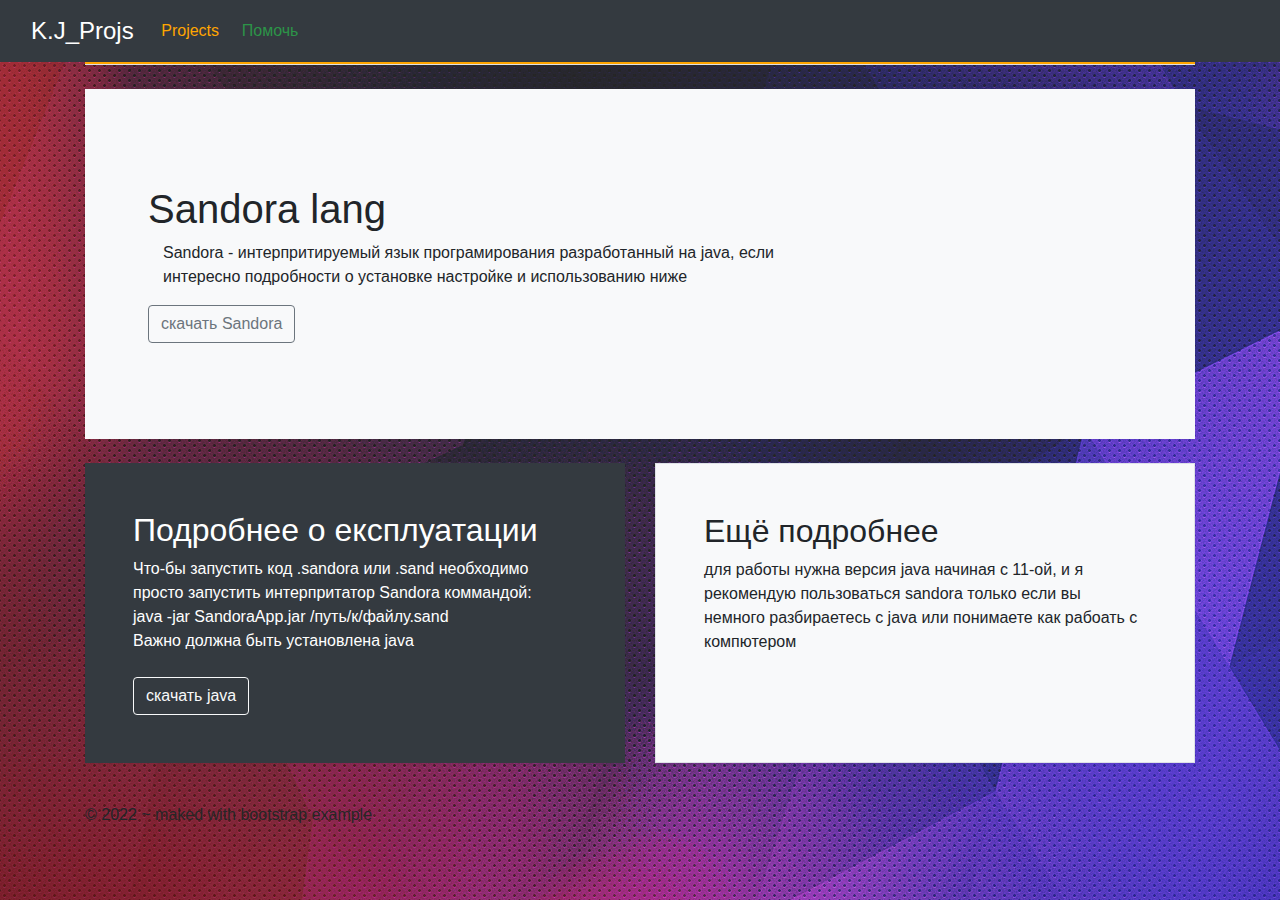
<file: Sandora.html>
<!DOCTYPE html>

  <head>
      
    <meta charset="utf-8">
    <link rel="stylesheet" href="https://cdn.jsdelivr.net/npm/bootstrap@4.6.0/dist/css/bootstrap.min.css"/>
    <link rel="shortcut icon" href="rec/lang-sandora.png" type="image/png">
    <title>Sandora lang</title>
    <style>
      body{
          background: url(rec/bg2.png) no-repeat 0px 0px;  
      }
      #bootstrap{
          color: #262626;
      }
      #hed1{
          background: orange;
          color: orange;
      }
      #projects{
        color: orange;
        padding-left: 20%;
        
      }
      #helps{
        color: #2c9448;
        padding-left: 30%;
      }
      #kjprojs{
          font-size: 150%;
      }
      #down0{
          color: gray;
      }
      #home{
          color: green;
          padding-left: 88%;
      }
    </style>
    <style>
    dropdown {
      position: relative;
      display: inline-block;
    }

    .dropdown-content {
      display: none;
      position: absolute;
      background-color: #f9f9f9;
      min-width: 160px;
      box-shadow: 0px 8px 16px 0px rgba(0,0,0,0.2);
      padding: 12px 16px;
      z-index: 1;
    }

    .dropdown:hover .dropdown-content {
      display: block;
    }
</style>
  </head>
  
  <body>
      
     <nav class="navbar navbar-expand-md navbar-dark fixed-top bg-dark">
    <div class="container-fluid">
      <a id="kjprojs" class="navbar-brand" href="/">K.J_Projs</a>

      <div class="collapse navbar-collapse" id="navbarCollapse">
        <ul class="navbar-nav me-auto mb-2 mb-md-0">
          <li class="nav-item">
            <!--<a class="nav-link active" aria-current="page" href="#">Home</a>-->
          </li>
          <li class="nav-item">
          </li>
          <li class="nav-item">
            <div class="dropdown">
              <span id="projects">Projects</span>
              <div class="dropdown-content">
                <a id="mylink" href="Sandora.html">Sandora Lang</a>
                <a id="mylink2" href="Thrust.html">Thrust</a>              
              </div>
            </div>
          </li>
          <a id="helps" href="/">Помочь</a>
        </ul>
        
      </div>
    </div>
  </nav>
<main>
    <div id="home"><a href="index.html">home</a></div>
  <div class="container py-4">
    <header id="hed1" class="pb-3 mb-4 border-bottom">

    </header>

    <div class="p-5 mb-4 bg-light rounded-3">
      <div class="container-fluid py-5">
        <h1 class="display-5 fw-bold">Sandora lang</h1>
        
        <p class="col-md-8 fs-4">Sandora - интерпритируемый язык програмирования разработанный на java, если интересно подробности о установке настройке и использованию ниже</p>
        
        <a id="down0" download href="rec/SandoraApp.jar" title="sandora">
            <button download href="rec/SandoraApp.jar" class="btn btn-outline-secondary" type="button">скачать Sandora</button>
        </a>
        
      </div>
    </div>

    <div class="row align-items-md-stretch">
      <div class="col-md-6">
        <div class="h-100 p-5 text-white bg-dark rounded-3">
          <h2>Подробнее о експлуатации</h2>
              <a>Что-бы запустить код .sandora или .sand необходимо просто запустить интерпритатор Sandora коммандой:</a><br/>
              <a>java -jar SandoraApp.jar /путь/к/файлу.sand</a><br/>
              <a>Важно должна быть установлена java</a><br/><br/>
          <a download href="https://download.oracle.com/java/17/latest/jdk-17_windows-x64_bin.exe">  
              <button class="btn btn-outline-light" type="button">скачать java</button>
          </a>  
        </div>
      </div>
      <div class="col-md-6">
        <div class="h-100 p-5 bg-light border rounded-3">
          <h2>Ещё подробнее</h2>
          <p>для работы нужна версия java начиная с 11-ой, и я рекомендую пользоваться sandora только если вы немного разбираетесь с java или понимаете как рабоать с компютером </p>
          <!--<button class="btn btn-outline-secondary" type="button">Example button</button>-->
        </div>
      </div>
    </div>

    <footer class="pt-3 mt-4 ">
      © 2022 ~ <a id="bootstrap" href="https://getbootstrap.com">maked with bootstrap example</a>
    </footer>
  </div>
</main>
  </body>
  
</html>
</file>
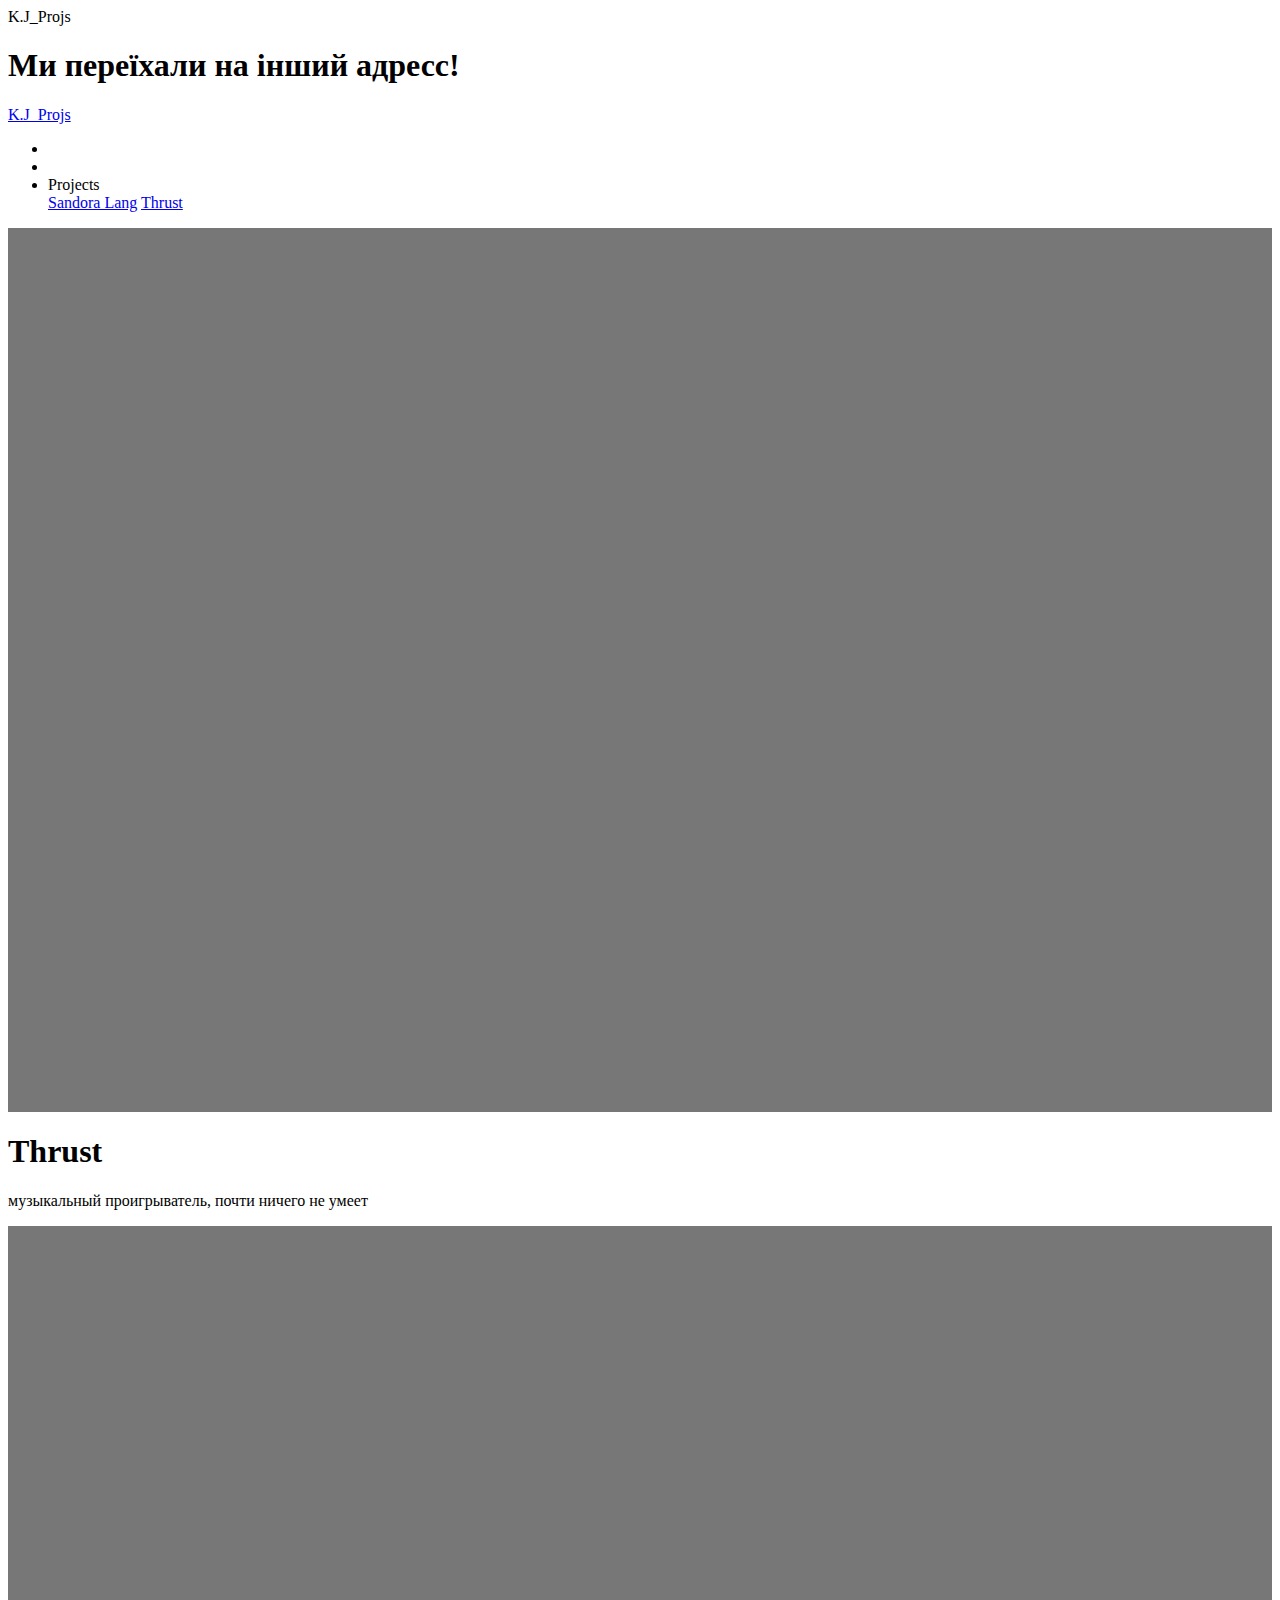
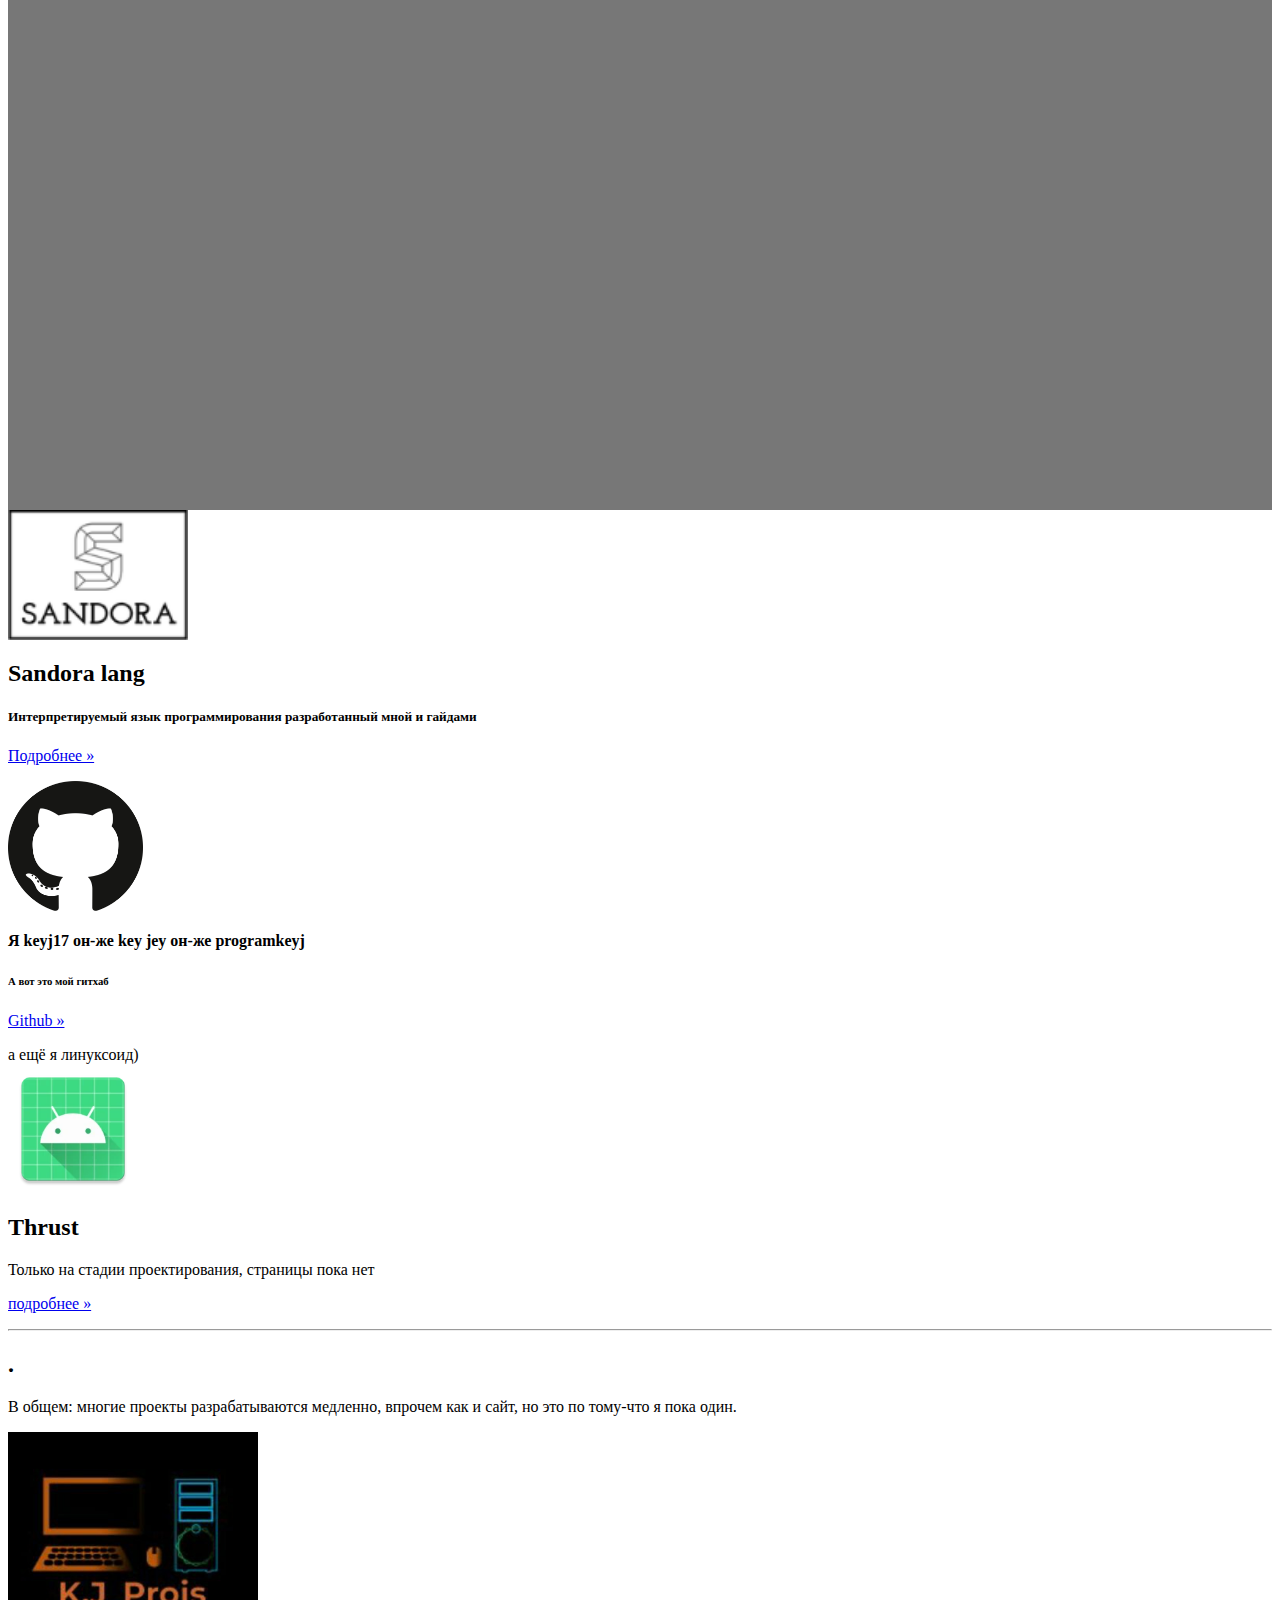
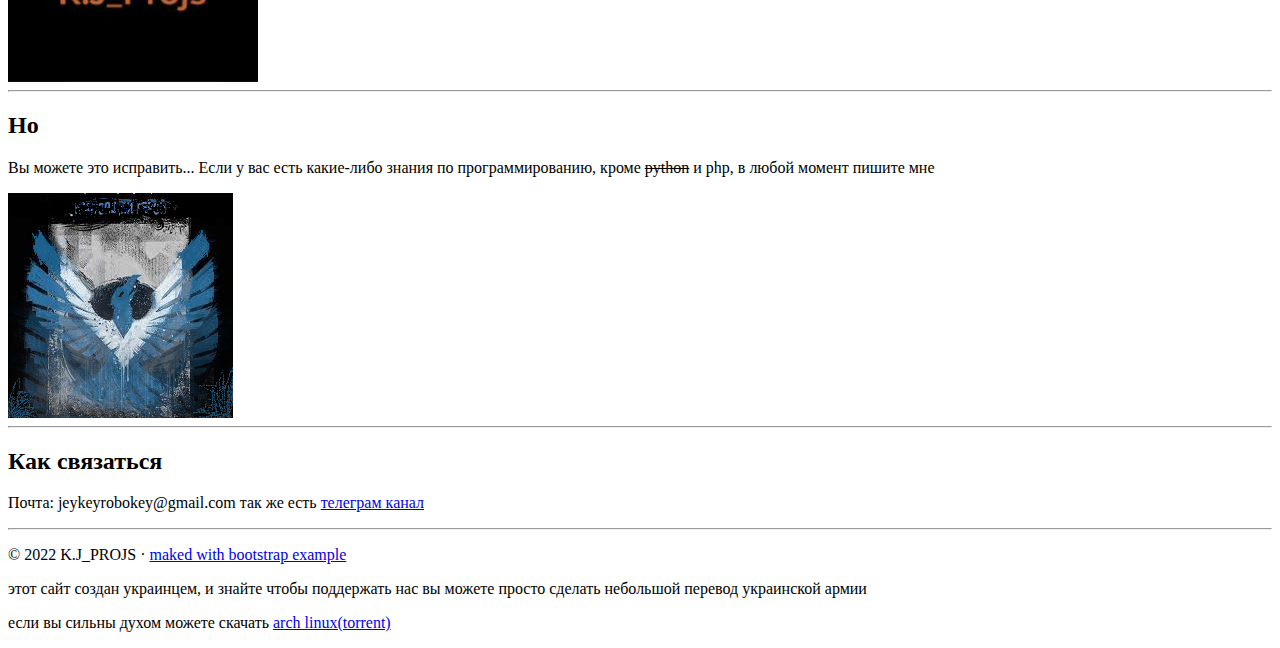
<file: SavedMain.html>
<body>


    <header>
        <div class="logo">K.J_Projs</div>
        <h1>Ми переїхали на інший адресс!</h1>
        <nav class="navbar navbar-expand-md navbar-dark fixed-top bg-dark">
        <div class="container-fluid">
          <a class="navbar-brand" href="/">K.J_Projs</a>
    
          <div class="collapse navbar-collapse" id="navbarCollapse">
            <ul class="navbar-nav me-auto mb-2 mb-md-0">
              <li class="nav-item">
              </li>
              <li class="nav-item">
              </li>
              <li class="nav-item">
                <div class="dropdown">
                  <span id="projects">Projects</span>
                  <div class="dropdown-content">
                    <a id="mylink" href="Sandora.html">Sandora Lang</a>
                    <a id="mylink2" href="Thrust.html">Thrust</a>              
                  </div>
                </div>
              </li>
            </ul>
            
          </div>
        </div>
      </nav>
       
    </header>
    
    <main>
    
    
      <div id="myCarousel" class="carousel slide" data-bs-ride="carousel">
        
        
          <div class="carousel-item">
            <svg class="bd-placeholder-img" width="100%" height="100%" xmlns="http://www.w3.org/2000/svg" aria-hidden="true" preserveAspectRatio="xMidYMid slice" focusable="false"><rect width="100%" height="100%" fill="#777"></rect></svg>
    
            <div class="container">
              <div class="carousel-caption">
                <h1>Thrust</h1>
                <p>музыкальный проигрыватель, почти ничего не умеет</p>
              </div>
            </div>
          </div>
          <div class="carousel-item">
            <svg class="bd-placeholder-img" width="100%" height="100%" xmlns="http://www.w3.org/2000/svg" aria-hidden="true" preserveAspectRatio="xMidYMid slice" focusable="false"><rect width="100%" height="100%" fill="#777"></rect></svg>
    
            <div class="container">
    
            </div>
          </div>
        </div>
      </div>
    
      <div class="container marketing">
      <div class="h-100 p-5 text-white bg-col-orange-1 rounded-3">
        <div class="row">
          <div class="col-lg-4">
            <img src="rec/lang-sandora.png" width="180px" height="130px">
            <h2>Sandora lang</h2>
            <h5>Интерпретируемый язык программирования разработанный мной и гайдами</h5>
            <p><a class="btn btn-secondary" href="Sandora.html">Подробнее »</a></p>
          </div>
          <div class="col-lg-4">
            <img src="rec/git.png" width="135px" height="130px">
            <h4>Я keyj17 он-же key jey он-же programkeyj</h4>
            <h6>А вот это мой гитхаб</h6>
            <p><a class="btn btn-secondary" href="https://github.com/programkeyj">Github »</a></p>
            <h7>а ещё я линуксоид)</h7>
          </div>
          <div class="col-lg-4">
            <img src="rec/Thrust.png" width="130px" height="130px">
            <h2>Thrust</h2>
            <p>Только на стадии проектирования, страницы пока нет</p>
            <p><a class="btn btn-secondary" href="Thrust.html">подробнее »</a></p>
          </div>
        </div>
      </div>
    
        <hr class="featurette-divider">
        <div class="p-5 mb-4 bg-col-orange-2 rounded-3">
        <div class="row featurette">
          <div class="col-md-7">
            <h2 class="featurette-heading">.</h2>
            <p class="lead">В общем: многие проекты разрабатываются медленно, впрочем как и сайт, но это по тому-что я пока один.</p>
          </div>
          <div class="col-md-5">
            <img src="rec/KJProjs.png" width="250px" height="250px">
          </div>
        </div>
        </div>
    
        <hr class="featurette-divider">
        <div class="h-100 p-5 text-white bg-col-gray rounded-3">
          <div class="row featurette">
            <div class="col-md-7 order-md-2">
              <h2 class="featurette-heading">Но</h2>
              <p class="lead">Вы можете это исправить... Если у вас есть какие-либо знания по программированию, кроме <strike>python</strike> и php, в любой момент пишите мне</p>
            </div>
            <div class="col-md-5 order-md-1">
              <img src="rec/index.jpeg">
            </div>
          </div>
        </div>
    
    
        <hr class="featurette-divider">
        <div class="row featurette">
          <div class="col-md-7">
            <h2 class="featurette-heading">Как связаться</h2>
            <p class="lead">Почта: jeykeyrobokey@gmail.com так же есть <a class="col-gray" href="https://t.me/KJProjs">телеграм канал</a></p>
            
          </div>
          <div class="col-md-5">
              <div id="IMAGENOTNOW"></div>
          </div>
        </div>
    
        <hr class="featurette-divider">
    
    
      </div>
    
      <footer class="container footerBG">
        <p>© 2022 K.J_PROJS · <a class="col-gray" href="https://getbootstrap.com">maked with bootstrap example</a>
        <p>этот сайт создан украинцем, и знайте чтобы поддержать нас вы можете просто сделать небольшой перевод украинской армии</p>
        <p>если вы сильны духом можете скачать <a class="col-gray" href="https://archlinux.org/download/">arch linux(torrent)</a></p>     
      </footer>
      </main>
    </body>
</file>
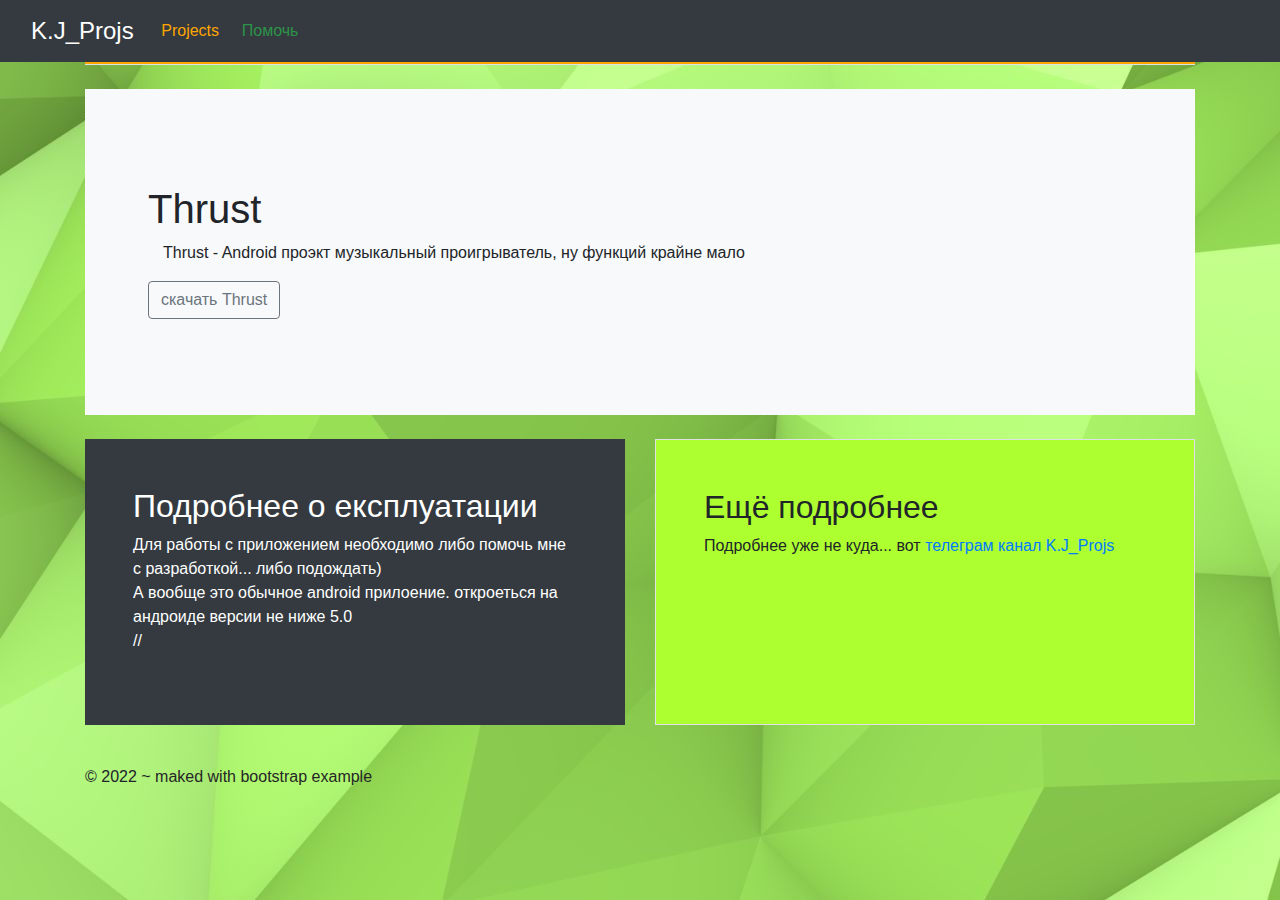
<file: Thrust.html>
<!DOCTYPE html>

  <head>
      
    <meta charset="utf-8">
    <link rel="stylesheet" href="https://cdn.jsdelivr.net/npm/bootstrap@4.6.0/dist/css/bootstrap.min.css"/>

    <link rel="stylesheet" href="main.css"/>

    <link rel="shortcut icon" href="rec/Thrust.png" type="image/png">
    <title>Reect App</title>
    <style>
      body{
          background: url(rec/bg3.jpg) no-repeat 0px 0px;  
      }
      
      #bootstrap{
          color: #262626;
      }
      #hed1{
          background: orange;
          color: orange;
      }
      #projects{
        color: orange;
        padding-left: 20%;
        
      }
      #helps{
        color: #2c9448;
        padding-left: 30%;
      }
      #kjprojs{
          font-size: 150%;
      }
      #down0{
          color: gray;
      }
      #home{
          color: green;
          padding-left: 88%;
      }
    </style>
    <style>
    dropdown {
      position: relative;
      display: inline-block;
    }

    .dropdown-content {
      display: none;
      position: absolute;
      background-color: #f9f9f9;
      min-width: 160px;
      box-shadow: 0px 8px 16px 0px rgba(0,0,0,0.2);
      padding: 12px 16px;
      z-index: 1;
    }

    .dropdown:hover .dropdown-content {
      display: block;
    }
</style>
  </head>
  
  <body>
      
     <nav class="navbar navbar-expand-md navbar-dark fixed-top bg-dark">
    <div class="container-fluid">
      <a id="kjprojs" class="navbar-brand" href="/">K.J_Projs</a>

      <div class="collapse navbar-collapse" id="navbarCollapse">
        <ul class="navbar-nav me-auto mb-2 mb-md-0">
          <li class="nav-item">
            <!--<a class="nav-link active" aria-current="page" href="#">Home</a>-->
          </li>
          <li class="nav-item">
          </li>
          <li class="nav-item">
            <div class="dropdown">
              <span id="projects">Projects</span>
              <div class="dropdown-content">
                <a id="mylink" href="Sandora.html">Sandora Lang</a>
                <a id="mylink2" href="Thrust.html">Thrust</a>              
              </div>
            </div>
          </li>
          <a id="helps" href="/">Помочь</a>
        </ul>
        
      </div>
    </div>
  </nav>
<main>
    <div id="home"><a href="index.html">home</a></div>
  <div class="container py-4">
    <header id="hed1" class="pb-3 mb-4 border-bottom">

    </header>

    <div class="p-5 mb-4 bg-light rounded-3">
      <div class="container-fluid py-5">
        <h1 class="display-5 fw-bold">Thrust</h1>
        
        <p class="col-md-8 fs-4">Thrust - Android проэкт музыкальный проигрыватель, ну функций крайне мало</p>
        
        <a id="down0" href="rec/Thrust.apk" title="скачать">
            <button download href="#" class="btn btn-outline-secondary muted-text" type="button">скачать Thrust</button>
        </a>
        
      </div>
    </div>

    <div class="row align-items-md-stretch">
      <div class="col-md-6">
        <div class="h-100 p-5 text-white bg-dark rounded-3">
          <h2>Подробнее о експлуатации</h2>
              <a>Для работы с приложением необходимо либо помочь мне с разработкой... либо подождать)</a><br/>
              <a>А вообще это обычное android прилоение. откроеться на андроиде версии не ниже 5.0</a><br/>
              <a>//</a><br/><br/><!--
          <a download href="#">  
              <button class="btn btn-outline-light" type="button">скачать java</button>
          </a>  -->
        </div>
      </div>
      <div class="col-md-6">
        <div class="h-100 p-5 bg-col-green border rounded-3">
          <h2>Ещё подробнее</h2>
          <p>Подробнее уже не куда... вот <a href="https://t.me/KJProjs" >телеграм канал K.J_Projs</a></p>
          <!--<button class="btn btn-outline-secondary" type="button">Example button</button>-->
        </div>
      </div>
    </div>

    <footer class="pt-3 mt-4 ">
      © 2022 ~ <a id="bootstrap" href="https://getbootstrap.com">maked with bootstrap example</a>
    </footer>
  </div>
</main>
  </body>
  
</html>
</file>
<file: main.css>
.bg-col-orange-1{
    background-color: #D47F5F;
}
.bg-col-orange-2{
    background-color: #D6A36C;
}
.bg-col-gray{
    background-color: #595959;
}
.bg-col-green{
    background-color: greenyellow;
}
</file>
